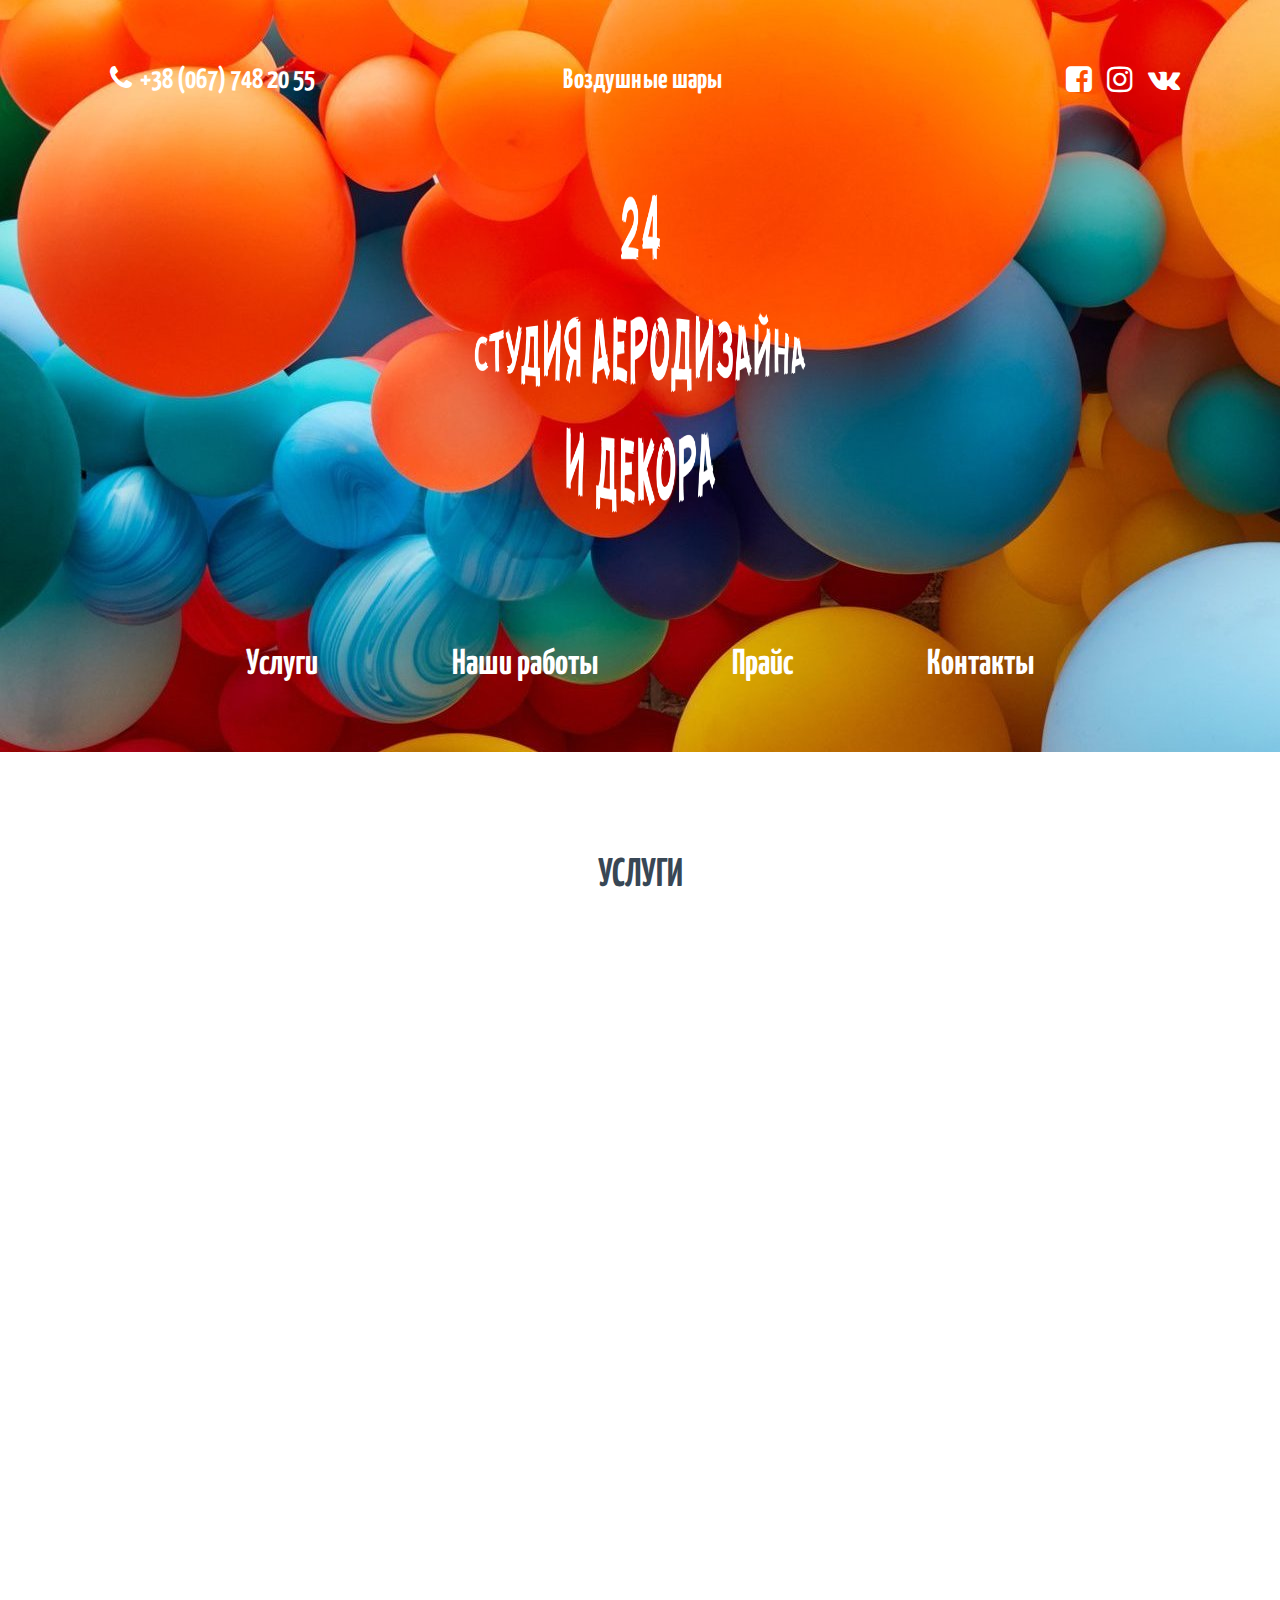
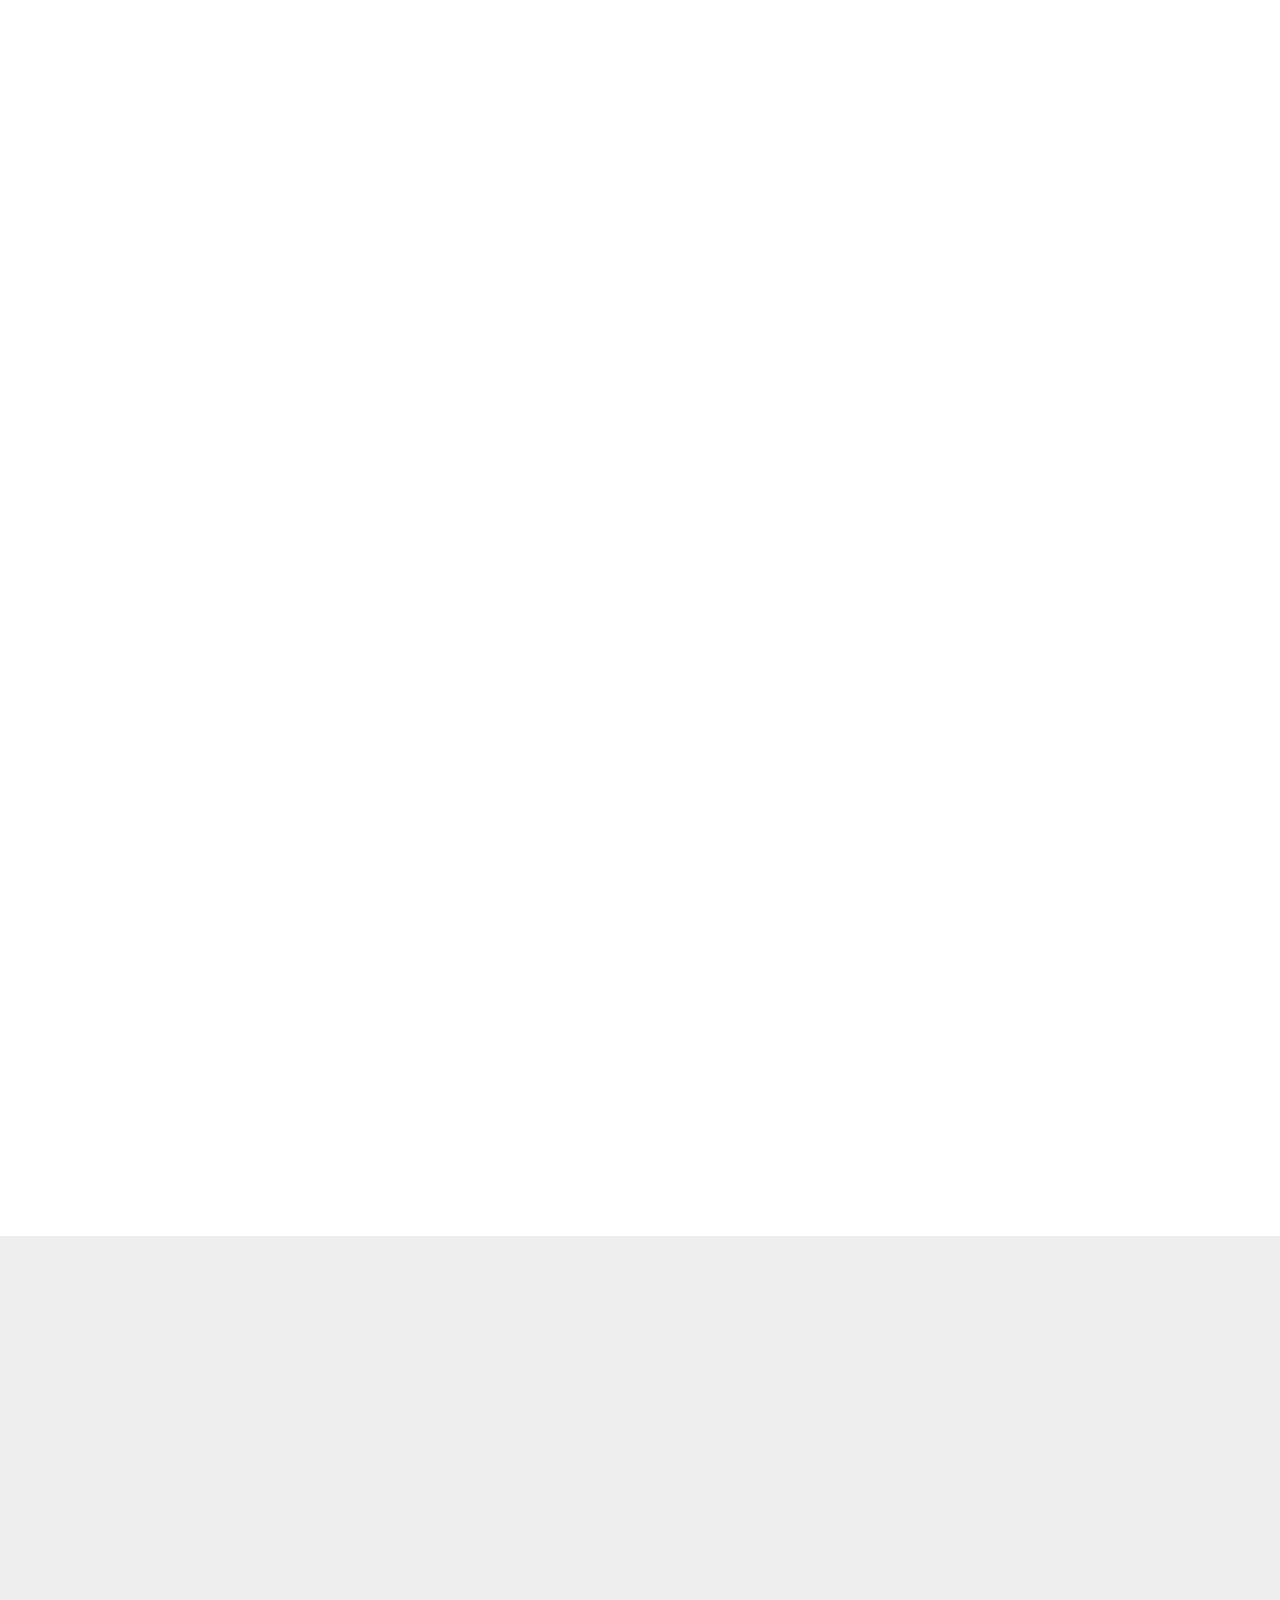
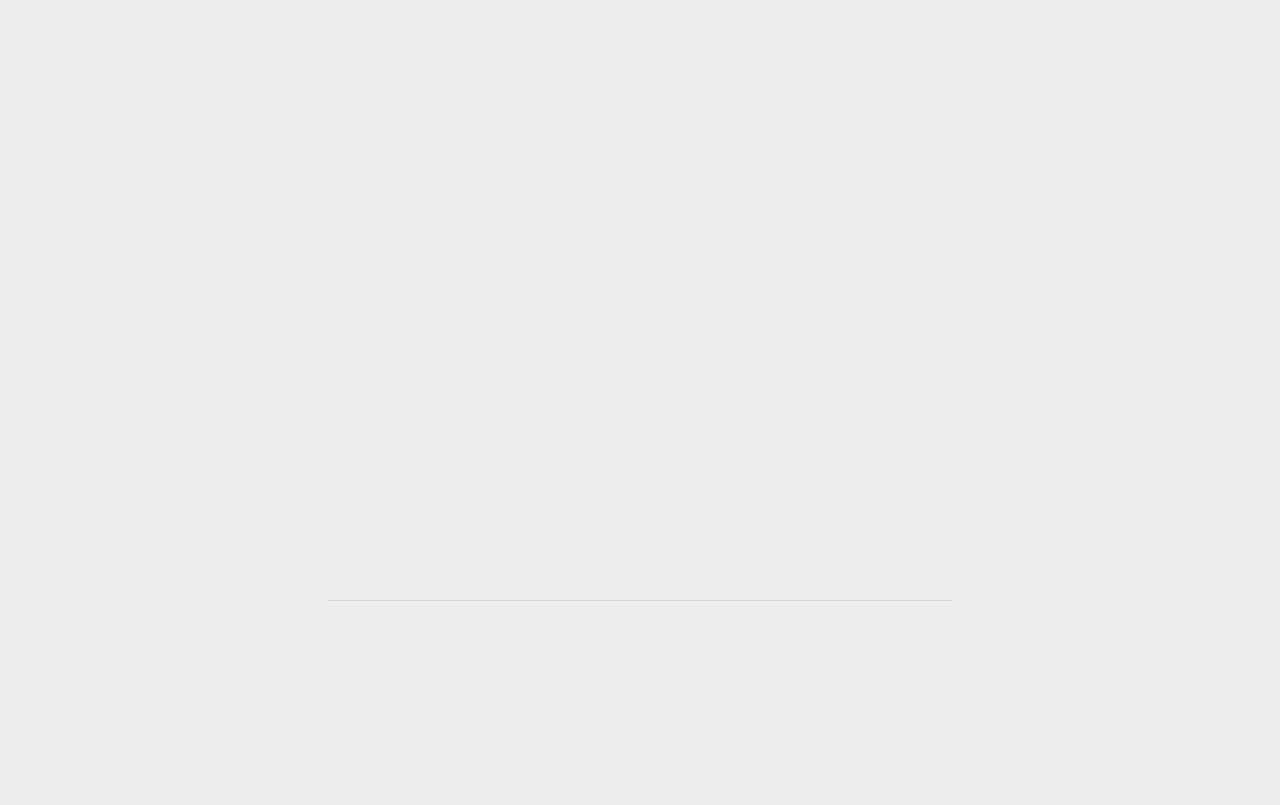
<file: index.html>
<!DOCTYPE html>
<html>
<head>
	<meta charset="utf-8">
	<meta name="description" content="Воздушные шары в Кривой Роге. Студия аэродизайна и декора '24'" >
	
	<meta name="keywords" content="воздушные шары кривой рог, воздушные шары, заказать воздушные шары, заказать воздушные шары кривой рог, оформление воздушными шарами, оформление воздушными шарами кривой рог">

	<meta name="viewport" content="width=device-width, initial-scale=1, shrink-to-fit=no">

	    <title>Воздушные шары 24</title>

	<link href="https://fonts.googleapis.com/css?family=Yanone+Kaffeesatz:400,700&amp;subset=cyrillic" rel="stylesheet">
	<link rel="stylesheet" type="text/css" href="css/bootstrap.min.css">
	<link rel="stylesheet" type="text/css" href="https://maxcdn.bootstrapcdn.com/font-awesome/4.7.0/css/font-awesome.min.css">
	<link rel="stylesheet" type="text/css" href="css/animate.css">
	<link rel="stylesheet" type="text/css" href="css/main.css">
	<link rel="stylesheet" type="text/css" href="css/media.css" media="all and (max-width:1199px)">
	<script type="text/javascript" src="js/jquery-3.3.1.min.js"></script>
	<script type="text/javascript" src="js/wow.min.js"></script>
	<script type="text/javascript" src="js/main.js"></script>
</head>
<body>
	<header id="header" class="header">
		<div class="container">
			<div class="row">
				<div class="col-lg-3 col-md-3 col-sm-4 col-6">
					<p class="number wow fadeInDown" data-wow-delay="0.5s""><i class="fa fa-phone"></i>&nbsp +38 (067) 748 20 55</p>
				</div>

				<div class="col-lg-6 col-md-5 col-sm-4 col-6 d-flex justify-content-center ml-auto">
					<p class="header__title wow fadeInDown" data-wow-delay="0.5s"">Воздушные шары</p>
				</div>

				<div class="col-lg-2 col-md-3 col-sm-4 col-12 ml-auto">
					<ul class="header__icons d-flex justify-content-center wow fadeInDown" data-wow-delay="0.5s">
						<li class="icons__item none">
							<a href="https://www.facebook.com/sharykr/" title="facebook">
								<i class="fa fa-facebook-square"></i>
							</a>
						</li>

						<li class="icons__item none">
							<a href="https://www.instagram.com/shary_decor_24_kr/" title="instagram">
								<i class="fa fa-instagram"></i>
							</a>
						</li>
						<li class="icons__item none">
							<a href="https://vk.com/shari_kr" title="vkontakte">
								<i class="fa fa-vk"></i>
							</a>
						</li>
					</ul>
				</div>
			</div>

			<div class="row">
				<div class="col-xl-12 d-flex justify-content-center">
					<div class="wow fadeIn none" data-wow-duration="3s" data-wow-delay="0.5s">
					<a class="header__logo_img" href="index.html">
					<img class="logo" src="img/logo.png" alt="logo">
						</a>
					</div>
				</div>
			</div>

			<div class="row">
				<div class="col-xl-12">
					<nav class="wow fadeInUp" data-wow-delay="0.5s">
						<ul class="menu d-flex justify-content-center menu__col">
							<li class="menu__item">
								<a href="#services">Услуги</a>
							</li>
							<li class="menu__item">
								<a href="#example">Наши работы</a>
							</li>
							<li class="menu__item">
								<a href="prise.html">Прайс</a>
							</li>
							<li class="menu__item">
								<a href="contact.html">Контакты</a>
							</li>
						</ul>
					</nav>
				</div>
			</div>
		</div>
	</header>

	<section id="services" class="services">
		<div class="conteiner">
			<div class="row">
				<div class="col-xl-12">
					<h1 class="wow fadeIn" data-wow-duration="3s" data-wow-delay="1s">Услуги</h1>
				</div>
			</div>
			<div class="row  justify-content-center">
				<div class="col-xl-3 col-lg-4 col-md-5 col-sm-4">
					<div class="services__img wow fadeInLeft none" data-wow-duration="1s" data-wow-offset="20">
							<img src="img/balloonsServices.jpg" alt="Гелиевые шары">
					</div>
				</div>
				<div class="col-xl-3 col-lg-4 col-md-7 col-sm-8 col-12">
					<div class="services__items services__items_block1 wow fadeInRight" data-wow-duration="1s" data-wow-offset="20">
						<h2>Гелиевые шары</h2>
						<div class="services__text">У нас вы всегда можете купить гелиевые шары в Кривом Роге, а также заказать доставку гелиевых шаров на любой ваш праздник и торжество</div>
					</div>
				</div>
			</div>

			<div class="row  justify-content-center">
				<div class="col-xl-3 col-lg-4 col-md-7 col-sm-8 col-12">
					<div class="services__items services__items_block2 wow fadeInLeft" data-wow-duration="1s" data-wow-offset="20">
						<h2>Фигуры из шаров</h2>
						<div class="services__text">В последнее время начали пользоваться спросом композиции из шаров в виде фигур животных или растений</div>
					</div>
				</div>
				<div class="col-xl-3 col-lg-4 col-md-5 col-sm-4">
					<div class="services__img services__img_left wow fadeInRight none" data-wow-duration="1s" data-wow-offset="20">
							<img src="img/balloons_figure.jpeg" alt="Гелиевые шары">
					</div>
				</div>
			</div>

			<div class="row  justify-content-center">
				<div class="col-xl-3 col-lg-4 col-md-5 col-sm-4">
					<div class="services__img wow fadeInLeft none" data-wow-duration="1s" data-wow-offset="20">
							<img src="img/balloons_photoZone.jpg" alt="Гелиевые шары">
					</div>
				</div>
				<div class="col-xl-3 col-lg-4 col-md-7 col-sm-8 col-12">
					<div class="services__items services__items_block3 wow fadeInRight" data-wow-duration="1s" data-wow-offset="20">
						<h2>Фотозона</h2>
						<div class="services__text">Когда на носу праздник и нужно создать атмосферу веселья, радости и лёгкости, не раздумывая, закажите оформление шарами торжества в Кривом Роге</div>
					</div>
				</div>
			</div>
		</div>

	</section>

	<section id="work" class="work">
		<div class="conteiner">
			<div class="row">
				<div class="col-xl-12 col-sm-12">
					<h1 class="wow fadeIn" data-wow-duration="3s">Как мы работаем</h1>
				</div>
			</div>
			<div class="row">
				<div class="col-xl-12">
					<div class="work__block d-flex justify-content-center">
						<div class="work__items text-center wow fadeInLeft" data-wow-duration="3s" data-wow-delay="0s" data-wow-offset="50">
								<img src="img/purse.png">
							<div class="work__title">
								<h4>Удобная оплата</h4>
								<p class="none">Безналичный и наличный расчет</p>
							</div>
						</div>
						<div class="work__items text-center wow fadeInLeft" data-wow-duration="3s" data-wow-delay="0.3s" data-wow-offset="50">
							<img src="img/delivery.png">
							<div class="work__title">
								<h4>Никаких опозданий</h4>
								<p class="none">Доставляем точно в срок</p>
							</div>
						</div>
						<div class="work__items text-center wow fadeInLeft" data-wow-duration="3s" data-wow-delay="0.6s" data-wow-offset="50">
							<img src="img/tree-balloons.png">
							<div class="work__title">
								<h4>Гарантированное качество</h4>
								<p class="none">Яркие насищенне цвета</p>
							</div>
						</div>
						<div class="work__items text-center wow fadeInLeft" data-wow-duration="3s" data-wow-delay="0.9s" data-wow-offset="50">
							<img src="img/galery.png">
							<div class="work__title">
								<h4>Предварительный просмотр</h4>
								<p class="none">Присылаем фото перед отправкой</p>
							</div>
						</div>
					</div>
				</div>
			</div>
		</div>
		
	</section>

	<section id="example" class="example">
		<div class="conteiner">
			<div class="row">
				<div class="col-xl-12 col-12">
					<div class="example__title">
					<h1 class="wow fadeIn" data-wow-duration="3s" data-wow-delay="0.5s">Наши работы</h1>
					</div>
				</div>
			</div>
			<div class="row  justify-content-center">
				<div class="col-xl-12 col-12 d-flex justify-content-center wow bounceIn" data-wow-duration="2s" data-wow-offset="50">
					<div class="example__img">
					<img class="img-fluid" src="img/slaider.png" alt="">
					</div>
				</div>
			</div>
		</div>
	</section>
	
	<footer id="footer" class="footer">
		<div class="conteiner">
			<div class="row justify-content-center">
				<div class="col-lg-6 col-md-7 col-sm-8 col-10">
					<hr class="footer__hr">
				</div>
			</div>
			<div class="row justify-content-center">
				<div class="col-xl-6 col-md-8 col-sm-9">
					<div class="footer__box d-flex">
						<p class="number footer__number wow fadeInLeft" data-wow-duration="2s"><i class="fa fa-phone"></i>&nbsp +38 (067) 748 20 55</p>
					
					
						<a class="footer__link wow fadeIn" data-wow-duration="2s" href="#header"><img src="img/logo-grey.png" alt="" class="footer__logo none"></a>
					
					
						<ul class="icons footer__item d-flex wow fadeInRight" data-wow-duration="2s">
							<li class="icons__item footer__icons">
								<a href="https://www.facebook.com/sharykr/" title="facebook">
									<i class="fa fa-facebook-square"></i>
								</a>
							</li>

							<li class="icons__item footer__icons">
								<a href="https://www.instagram.com/shary_decor_24_kr/" title="instagram">
									<i class="fa fa-instagram"></i>
								</a>
							</li>
							<li class="icons__item footer__icons">
								<a href="https://vk.com/shari_kr" title="vkontakte">
									<i class="fa fa-vk"></i>
								</a>
							</li>
						</ul>
					</div>
				</div>
			</div>

	</footer>

<div class="scrollup">
  <i class="fa fa-chevron-up"></i>
</div>

<script>
    new WOW().init();
</script>
</body>
</html>
</file>
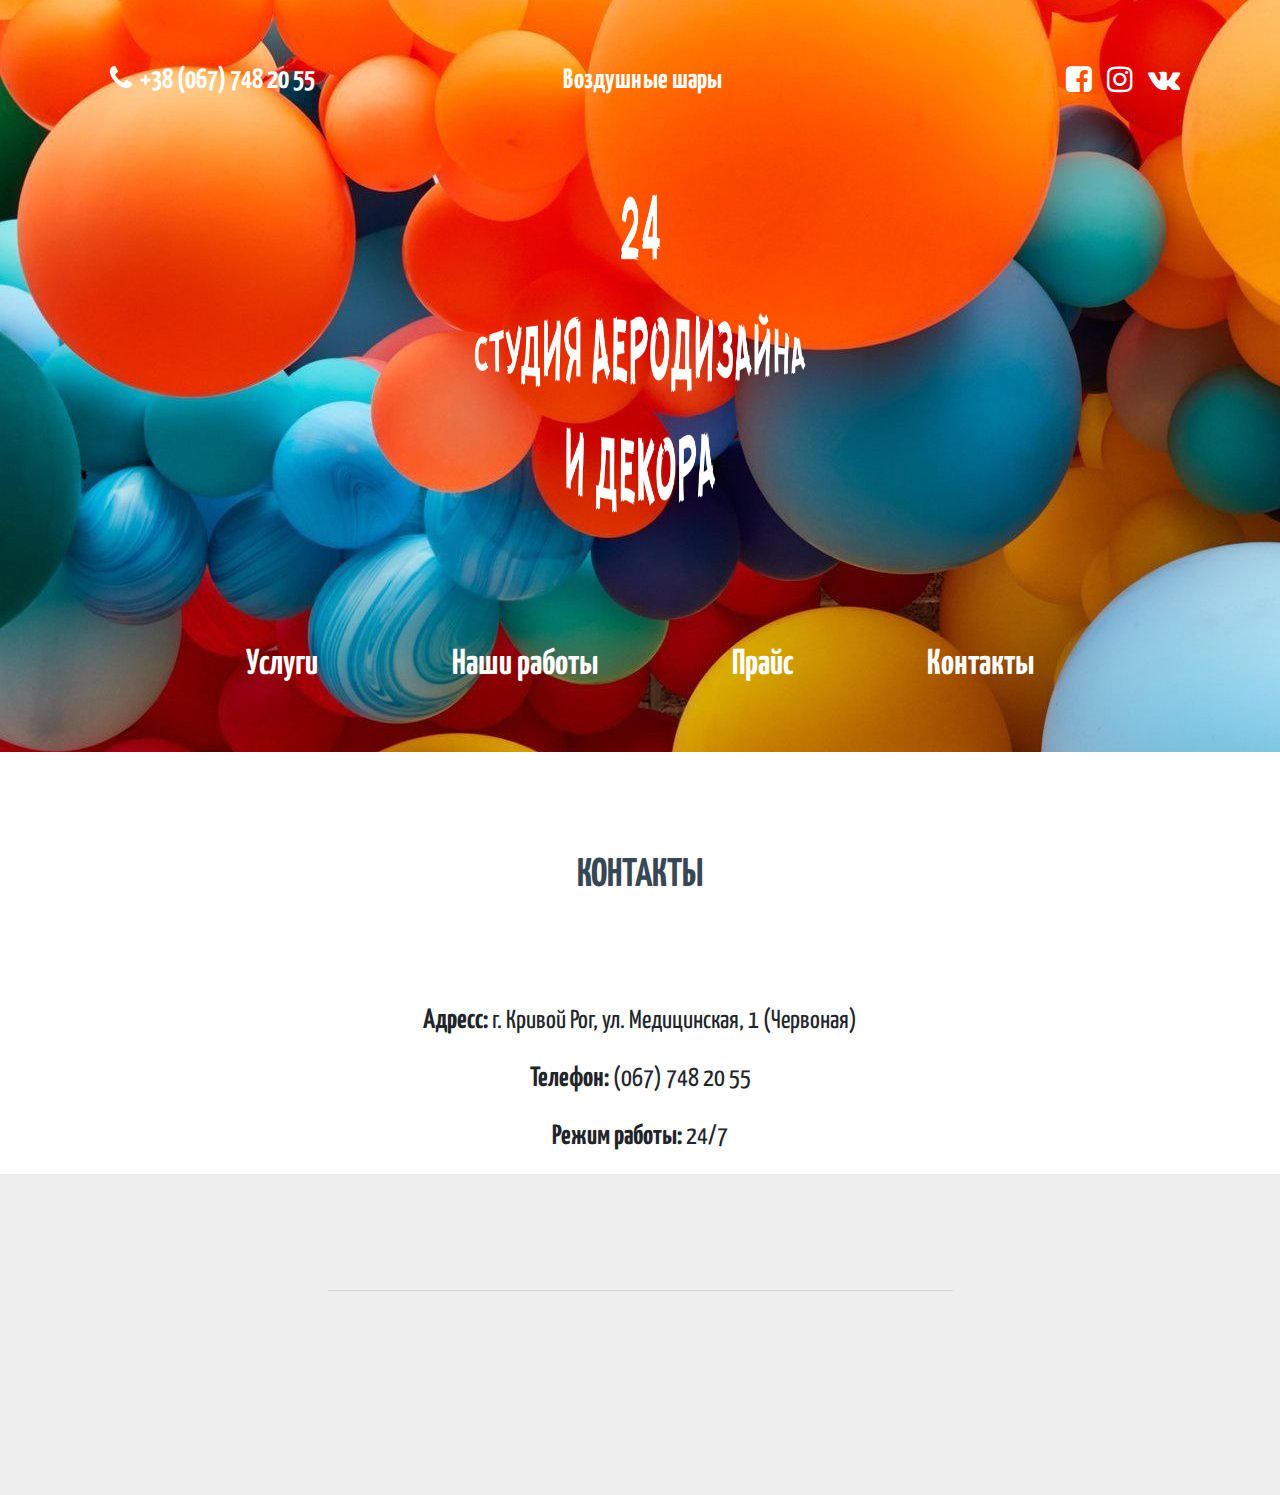
<file: contact.html>
<!DOCTYPE html>
<html lang="en">
<head>
	<meta charset="UTF-8">
	<meta name="viewport" content="width=device-width, initial-scale=1, shrink-to-fit=no">
	<title>Контакты</title>
	<link href="https://fonts.googleapis.com/css?family=Yanone+Kaffeesatz:400,700&amp;subset=cyrillic" rel="stylesheet">
	<link rel="stylesheet" type="text/css" href="css/bootstrap.min.css">
	<link rel="stylesheet" type="text/css" href="https://maxcdn.bootstrapcdn.com/font-awesome/4.7.0/css/font-awesome.min.css">
	<link rel="stylesheet" type="text/css" href="css/animate.css">
	<link rel="stylesheet" type="text/css" href="css/main.css">
	<link rel="stylesheet" type="text/css" href="css/media.css" media="all and (max-width:1199px)">
	<script type="text/javascript" src="js/jquery-3.3.1.min.js"></script>
	<script type="text/javascript" src="js/wow.min.js"></script>
	<script type="text/javascript" src="js/main.js"></script>
</head>
<body>
	<header id="header" class="header">
		<div class="container">
			<div class="row">
				<div class="col-lg-3 col-md-3 col-sm-4 col-6">
					<p class="number wow fadeInDown" data-wow-delay="0.5s""><i class="fa fa-phone"></i>&nbsp +38 (067) 748 20 55</p>
				</div>

				<div class="col-lg-6 col-md-5 col-sm-4 col-6 d-flex justify-content-center ml-auto">
					<p class="header__title wow fadeInDown" data-wow-delay="0.5s"">Воздушные шары</p>
				</div>

				<div class="col-lg-2 col-md-3 col-sm-4 col-12 ml-auto">
					<ul class="header__icons d-flex justify-content-center wow fadeInDown" data-wow-delay="0.5s">
						<li class="icons__item none">
							<a href="https://www.facebook.com/sharykr/" title="facebook">
								<i class="fa fa-facebook-square"></i>
							</a>
						</li>

						<li class="icons__item none">
							<a href="https://www.instagram.com/shary_decor_24_kr/" title="instagram">
								<i class="fa fa-instagram"></i>
							</a>
						</li>
						<li class="icons__item none">
							<a href="https://vk.com/shari_kr" title="vkontakte">
								<i class="fa fa-vk"></i>
							</a>
						</li>
					</ul>
				</div>
			</div>

			<div class="row">
				<div class="col-xl-12 d-flex justify-content-center">
					<div class="wow fadeIn none" data-wow-duration="3s" data-wow-delay="0.5s">
					<a class="header__logo_img" href="index.html">
					<img class="logo" src="img/logo.png" alt="logo">
						</a>
					</div>
				</div>
			</div>

			<div class="row">
				<div class="col-xl-12">
					<nav class="wow fadeInUp" data-wow-delay="0.5s">
						<ul class="menu d-flex justify-content-center menu__col">
							<li class="menu__item">
								<a href="index.html#services">Услуги</a>
							</li>
							<li class="menu__item">
								<a href="index.html#example">Наши работы</a>
							</li>
							<li class="menu__item">
								<a href="prise.html">Прайс</a>
							</li>
							<li class="menu__item">
								<a href="contact.html">Контакты</a>
							</li>
						</ul>
						</ul>
					</nav>
				</div>
			</div>
		</div>
	</header>

	<section id="contact" class="contact">
		<div class="conteiner">
			<div class="row">
				<div class="col-12">
					<h1 class="wow fadeIn" data-wow-duration="3s" data-wow-delay="1s">Контакты</h1>
				</div>
			</div>
			<div class="row">
				<div class="col-12">
					<div class="contact__text text-center">
					<p><span>Адресс:</span> г. Кривой Рог, ул. Медицинская, 1 (Червоная) </p>
					<p><span>Телефон:</span> (067) 748 20 55</p>
					<p><span>Режим работы:</span> 24/7</p>
				</div>
			</div>
		</div>
	</section>



	<footer id="footer" class="footer">
		<div class="conteiner">
			<div class="row justify-content-center">
				<div class="col-lg-6 col-md-7 col-sm-8 col-10">
					<hr class="footer__hr">
				</div>
			</div>
			<div class="row justify-content-center">
				<div class="col-xl-6 col-md-8 col-sm-9">
					<div class="footer__box d-flex">
						<p class="number footer__number wow fadeInLeft" data-wow-duration="2s"><i class="fa fa-phone"></i>&nbsp +38 (067) 748 20 55</p>
					
					
						<a class="footer__link wow fadeIn" data-wow-duration="2s" href="#header"><img src="img/logo-grey.png" alt="" class="footer__logo none"></a>
					
					
						<ul class="icons footer__item d-flex wow fadeInRight" data-wow-duration="2s">
							<li class="icons__item footer__icons">
								<a href="https://www.facebook.com/sharykr/" title="facebook">
									<i class="fa fa-facebook-square"></i>
								</a>
							</li>

							<li class="icons__item footer__icons">
								<a href="https://www.instagram.com/shary_decor_24_kr/" title="instagram">
									<i class="fa fa-instagram"></i>
								</a>
							</li>
							<li class="icons__item footer__icons">
								<a href="https://vk.com/shari_kr" title="vkontakte">
									<i class="fa fa-vk"></i>
								</a>
							</li>
						</ul>
					</div>
				</div>
			</div>

	</footer>
<div class="scrollup">
  <i class="fa fa-chevron-up"></i>
</div>
<script>
    new WOW().init();
</script>
	
</body>
</html>
</file>
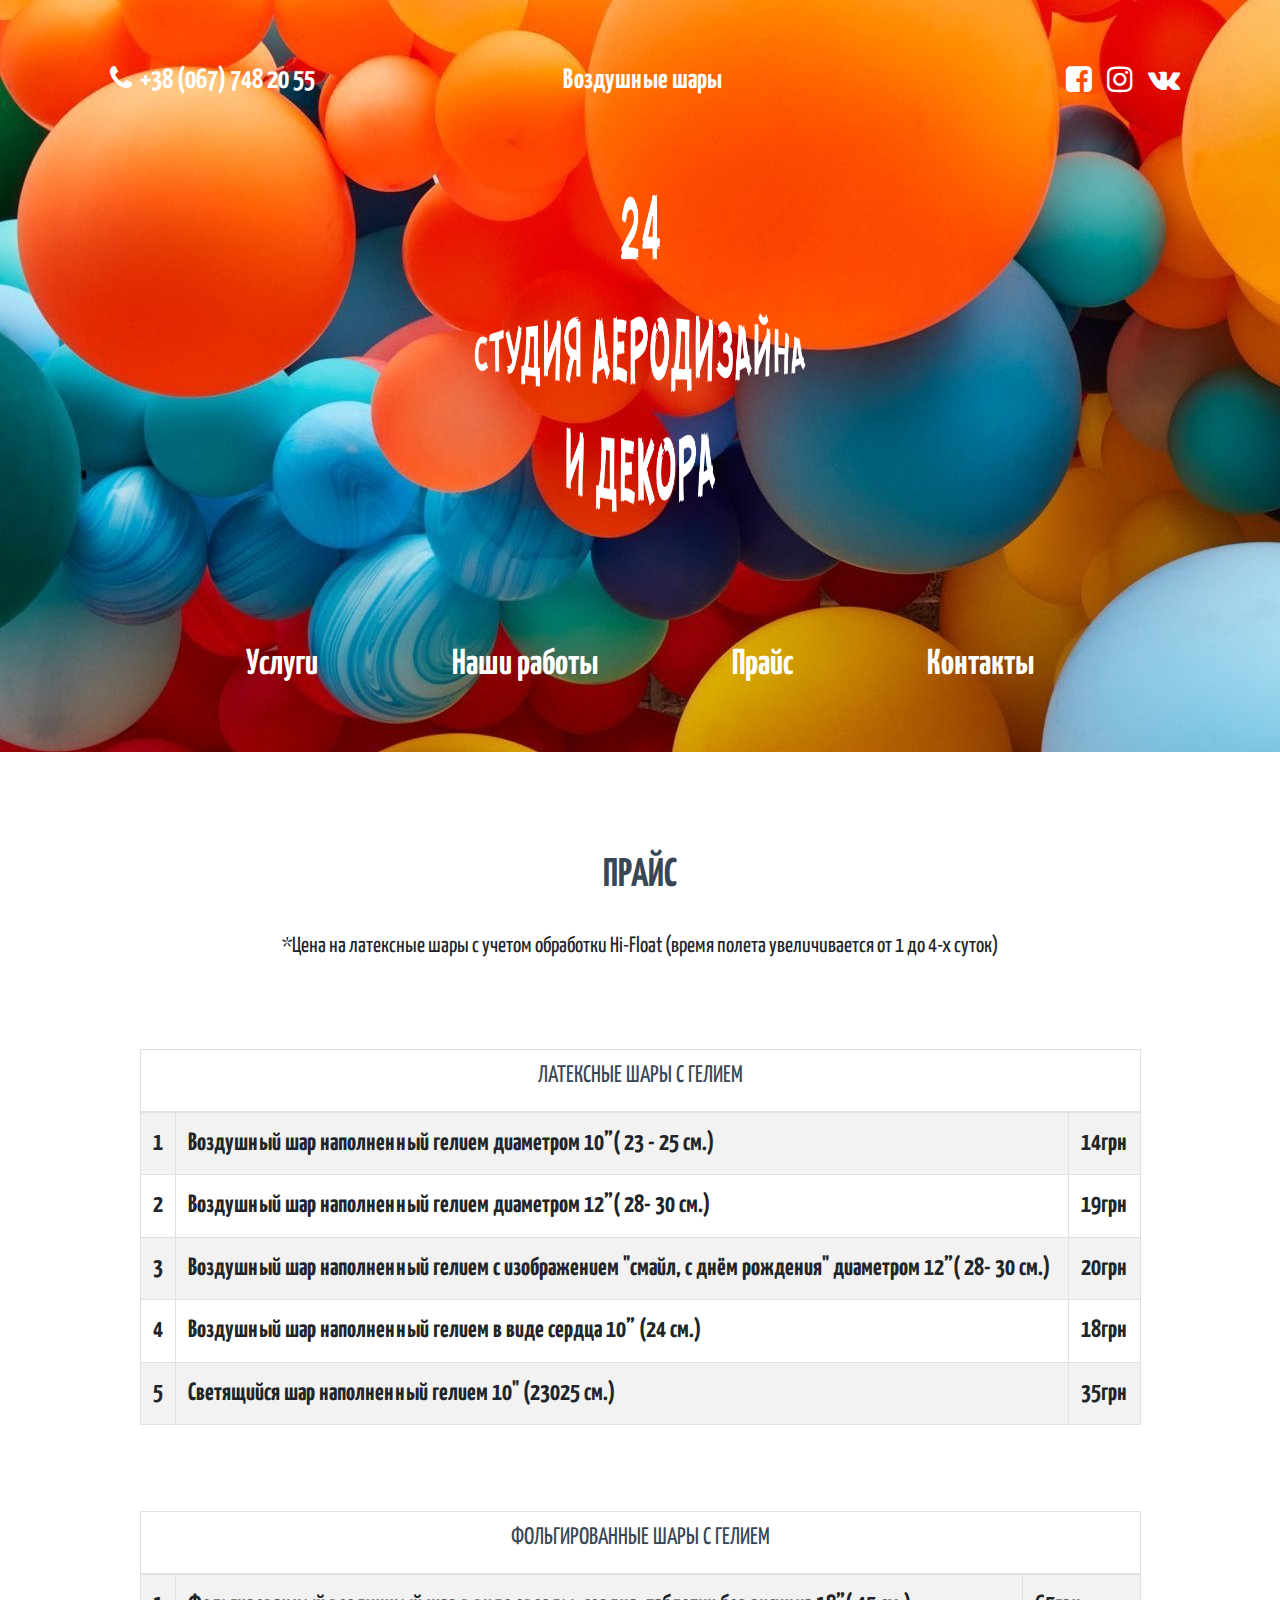
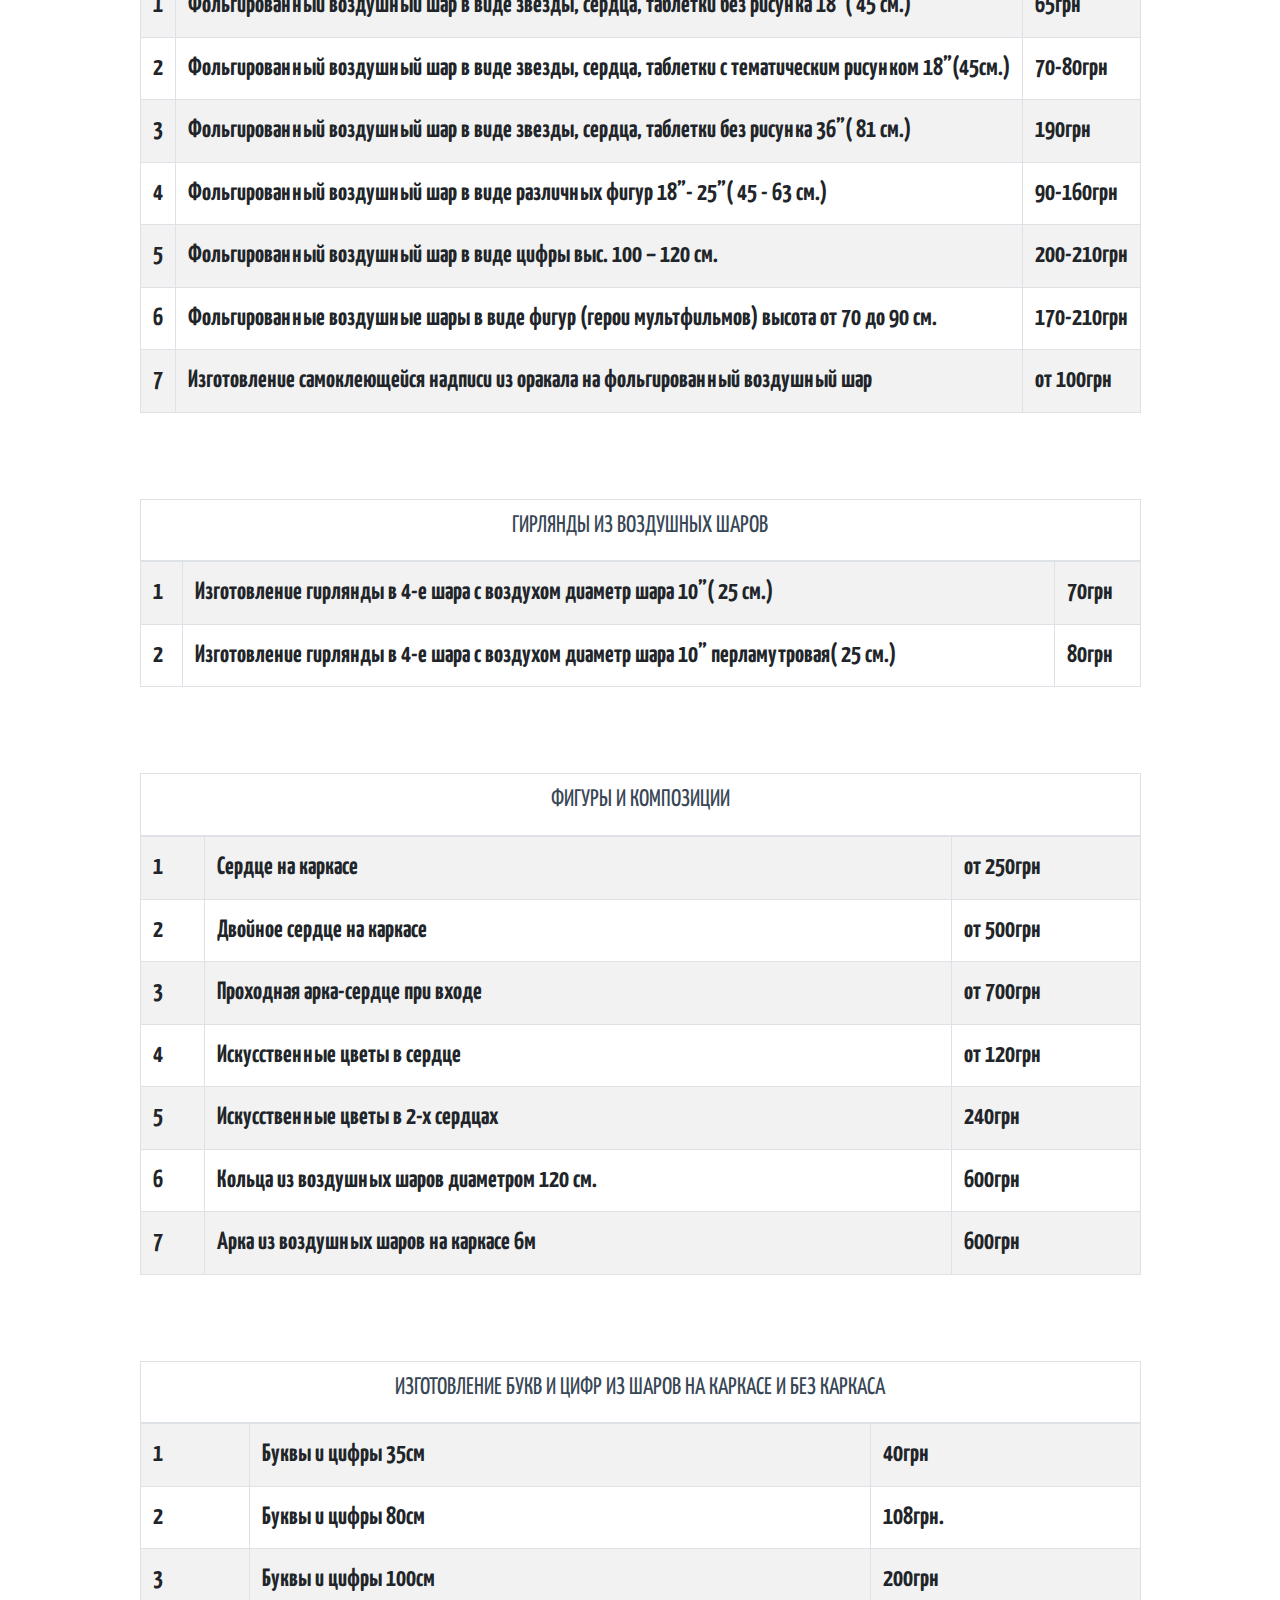
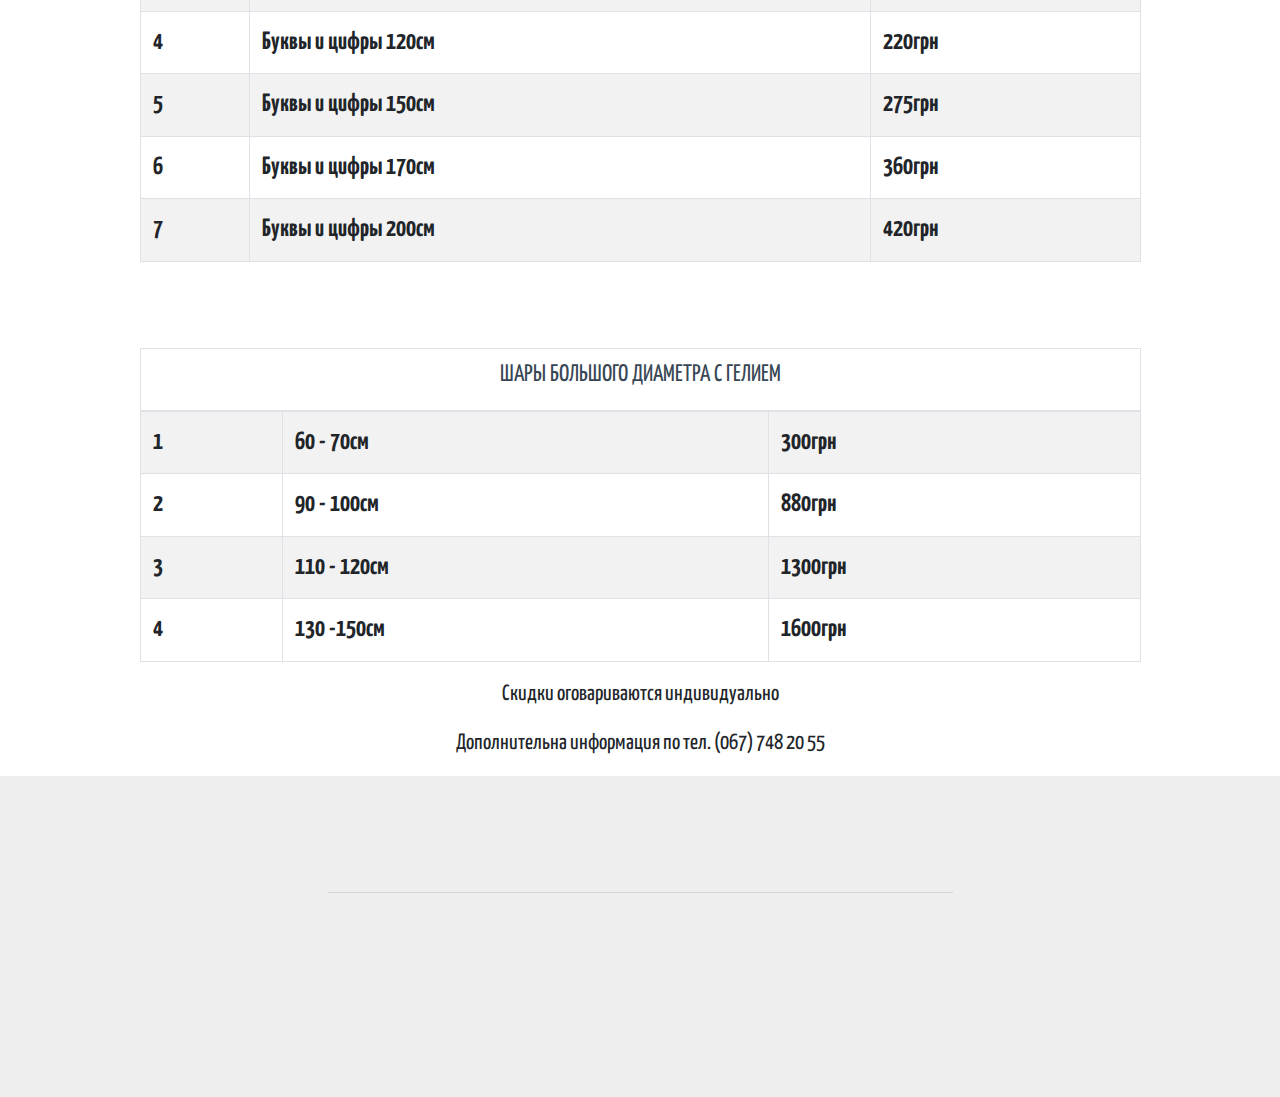
<file: prise.html>
<!DOCTYPE html>
<html lang="en">
<head>
	<meta charset="UTF-8">
	<meta name="viewport" content="width=device-width, initial-scale=1, shrink-to-fit=no">
	<title>Прайс</title>
	<link href="https://fonts.googleapis.com/css?family=Yanone+Kaffeesatz:400,700&amp;subset=cyrillic" rel="stylesheet">
	<link rel="stylesheet" type="text/css" href="css/bootstrap.min.css">
	<link rel="stylesheet" type="text/css" href="https://maxcdn.bootstrapcdn.com/font-awesome/4.7.0/css/font-awesome.min.css">
	<link rel="stylesheet" type="text/css" href="css/animate.css">
	<link rel="stylesheet" type="text/css" href="css/main.css">
	<link rel="stylesheet" type="text/css" href="css/media.css" media="all and (max-width:1199px)">
	<link rel="stylesheet" type="text/css" href="css/prise-style.css">

	<script type="text/javascript" src="js/jquery-3.3.1.min.js"></script>
	<script type="text/javascript" src="js/wow.min.js"></script>
	<script type="text/javascript" src="js/main.js"></script>
</head>
<body>
	<header id="header" class="header">
		<div class="container">
			<div class="row">
				<div class="col-lg-3 col-md-3 col-sm-4 col-6">
					<p class="number wow fadeInDown" data-wow-delay="0.5s""><i class="fa fa-phone"></i>&nbsp +38 (067) 748 20 55</p>
				</div>

				<div class="col-lg-6 col-md-5 col-sm-4 col-6 d-flex justify-content-center ml-auto">
					<p class="header__title wow fadeInDown" data-wow-delay="0.5s"">Воздушные шары</p>
				</div>

				<div class="col-lg-2 col-md-3 col-sm-4 col-12 ml-auto">
					<ul class="header__icons d-flex justify-content-center wow fadeInDown" data-wow-delay="0.5s">
						<li class="icons__item none">
							<a href="https://www.facebook.com/sharykr/" title="facebook">
								<i class="fa fa-facebook-square"></i>
							</a>
						</li>

						<li class="icons__item none">
							<a href="https://www.instagram.com/shary_decor_24_kr/" title="instagram">
								<i class="fa fa-instagram"></i>
							</a>
						</li>
						<li class="icons__item none">
							<a href="https://vk.com/shari_kr" title="vkontakte">
								<i class="fa fa-vk"></i>
							</a>
						</li>
					</ul>
				</div>
			</div>

			<div class="row">
				<div class="col-xl-12 d-flex justify-content-center">
					<div class="wow fadeIn none" data-wow-duration="3s" data-wow-delay="0.5s">
						<a class="header__logo_img" href="index.html">
					<img class="logo" src="img/logo.png" alt="logo">
						</a>
					</div>
				</div>
			</div>

			<div class="row">
				<div class="col-xl-12">
					<nav class="wow fadeInUp" data-wow-delay="0.5s">
						<ul class="menu d-flex justify-content-center menu__col">
							<li class="menu__item">
								<a href="index.html#services">Услуги</a>
							</li>
							<li class="menu__item">
								<a href="index.html#example">Наши работы</a>
							</li>
							<li class="menu__item">
								<a href="prise.html">Прайс</a>
							</li>
							<li class="menu__item">
								<a href="contact.html">Контакты</a>
							</li>
						</ul>
					</nav>
				</div>
			</div>
		</div>
	</header>

	<section id="prise" class="prise">
		<div class="conteiner">
			<div class="row">
				<div class="col-12">
					<h1 class="wow fadeIn" data-wow-duration="3s" data-wow-delay="1s">Прайс</h1>
				</div>
			</div>

			<div class="row">
				<div class="col-12">
					<p class="prise__text">*Цена на латексные шары с учетом обработки Hi-Float (время полета увеличивается от 1 до 4-х суток)</p>
				</div>
			</div>

			<div class="row">
				<div class="col-12">
					<table id="table" class="table table-striped table-bordered">
						<thead>
							<tr>
								<th colspan="3"><h4>Латексные шары с гелием</h4></th>
							</tr>
						</thead>
						<tbody>
							<tr>
								<th scope="col">1</th>
								<th scope="col">Воздушный шар наполненный гелием диаметром 10”( 23 - 25 см.)</th>
								<th scope="col">14грн</th>
							</tr>
							<tr>
								<th scope="col">2</th>
								<th scope="col">Воздушный шар наполненный гелием диаметром 12”( 28- 30 см.)</th>
								<th scope="col">19грн</th>
							</tr>
							<tr>
								<th scope="col">3</th>
								<th scope="col">Воздушный шар наполненный гелием с изображением  "смайл, с днём рождения" диаметром 12”( 28- 30 см.)</th>
								<th scope="col">20грн</th>
							</tr>
							<tr>
								<th scope="col">4</th>
								<th scope="col">Воздушный шар наполненный гелием в виде сердца 10” (24 см.)</th>
								<th scope="col">18грн</th>
							</tr>
							<tr>
								<th scope="col">5</th>
								<th scope="col">Светящийся шар наполненный гелием 10" (23025 см.)</th>
								<th scope="col">35грн</th>
							</tr>
						</tbody>
					</table>
				</div>
			</div>

			<div class="row">
				<div class="col-12">
					<table id="table" class="table table-striped table-bordered">
						<thead>
							<tr>
								<th colspan="3"><h4>Фольгированные шары с гелием</h4></th>
							</tr>
						</thead>
						<tbody>
							<tr>
								<th scope="col">1</th>
								<th scope="col">Фольгированный воздушный шар в виде звезды, сердца, таблетки без рисунка  18”( 45 см.)</th>
								<th scope="col">65грн</th>
							</tr>
							<tr>
								<th scope="col">2</th>
								<th scope="col">Фольгированный воздушный шар в виде звезды, сердца, таблетки с тематическим рисунком 18”(45см.)</th>
								<th scope="col">70-80грн</th>
							</tr>
							<tr>
								<th scope="col">3</th>
								<th scope="col">Фольгированный воздушный шар в виде звезды, сердца, таблетки без рисунка  36”( 81 см.)</th>
								<th scope="col">190грн</th>
							</tr>
							<tr>
								<th scope="col">4</th>
								<th scope="col">Фольгированный воздушный шар в виде различных фигур 18”- 25”( 45 - 63 см.)</th>
								<th scope="col">90-160грн</th>
							</tr>
							<tr>
								<th scope="col">5</th>
								<th scope="col">Фольгированный воздушный шар в виде цифры выс. 100 – 120 см.</th>
								<th scope="col">200-210грн</th>
							</tr>
							<tr>
								<th scope="col">6</th>
								<th scope="col">Фольгированные воздушные шары в виде фигур (герои мультфильмов) высота  от 70 до 90 см.</th>
								<th scope="col">170-210грн</th>
							</tr>
							<tr>
								<th scope="col">7</th>
								<th scope="col">Изготовление самоклеющейся надписи из оракала на фольгированный воздушный шар</th>
								<th scope="col">от 100грн</th>
							</tr>
						</tbody>
					</table>
				</div>
			</div>

			<div class="row">
				<div class="col-12">
					<table id="table" class="table table-striped table-bordered">
						<thead>
							<tr>
								<th colspan="3"><h4>Гирлянды из воздушных шаров</h4></th>
							</tr>
						</thead>
						<tbody>
							<tr>
								<th scope="col">1</th>
								<th scope="col">Изготовление гирлянды в 4-е шара с воздухом диаметр шара 10”( 25 см.)</th>
								<th scope="col">70грн</th>
							</tr>
							<tr>
								<th scope="col">2</th>
								<th scope="col">Изготовление гирлянды в 4-е шара с воздухом диаметр шара 10” перламутровая( 25 см.)</th>
								<th scope="col">80грн</th>
							</tr>
						</tbody>
					</table>
				</div>
			</div>

			<div class="row">
				<div class="col-12">
					<table id="table" class="table table-striped table-bordered">
						<thead>
							<tr>
								<th colspan="3"><h4>Фигуры и композиции</h4></th>
							</tr>
						</thead>
						<tbody>
							<tr>
								<th scope="col">1</th>
								<th scope="col">Сердце на каркасе</th>
								<th scope="col">от 250грн</th>
							</tr>
							<tr>
								<th scope="col">2</th>
								<th scope="col">Двойное сердце на каркасе</th>
								<th scope="col">от 500грн</th>
							</tr>
							<tr>
								<th scope="col">3</th>
								<th scope="col">Проходная арка-сердце при входе</th>
								<th scope="col">от 700грн</th>
							</tr>
							<tr>
								<th scope="col">4</th>
								<th scope="col">Искусственные цветы в сердце</th>
								<th scope="col">от 120грн</th>
							</tr>
							<tr>
								<th scope="col">5</th>
								<th scope="col">Искусственные цветы в 2-х сердцах</th>
								<th scope="col">240грн</th>
							</tr>
							<tr>
								<th scope="col">6</th>
								<th scope="col">Кольца из воздушных шаров диаметром 120 см.</th>
								<th scope="col">600грн</th>
							</tr>
							<tr>
								<th scope="col">7</th>
								<th scope="col">Арка из воздушных шаров на каркасе 6м</th>
								<th scope="col">600грн</th>
							</tr>
						</tbody>
					</table>
				</div>
			</div>

			<div class="row">
				<div class="col-12">
					<table id="table" class="table table-striped table-bordered">
						<thead>
							<tr>
								<th colspan="3"><h4>Изготовление  букв и цифр из шаров на каркасе и без каркаса</h4></th>
							</tr>
						</thead>
						<tbody>
							<tr>
								<th scope="col">1</th>
								<th scope="col">Буквы и цифры 35см</th>
								<th scope="col">40грн</th>
							</tr>
							<tr>
								<th scope="col">2</th>
								<th scope="col">Буквы и цифры 80см</th>
								<th scope="col">108грн.</th>
							</tr>
							<tr>
								<th scope="col">3</th>
								<th scope="col">Буквы и цифры 100см</th>
								<th scope="col">200грн</th>
							</tr>
							<tr>
								<th scope="col">4</th>
								<th scope="col">Буквы и цифры 120см</th>
								<th scope="col">220грн</th>
							</tr>
							<tr>
								<th scope="col">5</th>
								<th scope="col">Буквы и цифры 150см</th>
								<th scope="col">275грн</th>
							</tr>
							<tr>
								<th scope="col">6</th>
								<th scope="col">Буквы и цифры 170см</th>
								<th scope="col">360грн</th>
							</tr>
							<tr>
								<th scope="col">7</th>
								<th scope="col">Буквы и цифры 200см</th>
								<th scope="col">420грн</th>
							</tr>
						</tbody>
					</table>
				</div>
			</div>


			<div class="row">
				<div class="col-12">
					<table id="table" class="table table-striped table-bordered">
						<thead>
							<tr>
								<th colspan="3"><h4>Шары большого диаметра с гелием</h4></th>
							</tr>
						</thead>
						<tbody>
							<tr>
								<th scope="col">1</th>
								<th scope="col">60 - 70см</th>
								<th scope="col">300грн</th>
							</tr>
							<tr>
								<th scope="col">2</th>
								<th scope="col">90 - 100см</th>
								<th scope="col">880грн</th>
							</tr>
							<tr>
								<th scope="col">3</th>
								<th scope="col">110 - 120см</th>
								<th scope="col">1300грн</th>
							</tr>
							<tr>
								<th scope="col">4</th>
								<th scope="col">130 -150см</th>
								<th scope="col">1600грн</th>
							</tr>
						</tbody>
					</table>
				</div>
			</div>

			<div class="row">
				<div class="col-12">
					<p class="prise__text">Cкидки оговариваются индивидуально</p>
					<p class="prise__text">Дополнительна информация по тел. (067) 748 20 55</p>
				</div>
			</div> 
		</div>
	</section>


	<footer id="footer" class="footer">
		<div class="conteiner">
			<div class="row justify-content-center">
				<div class="col-lg-6 col-md-7 col-sm-8 col-10">
					<hr class="footer__hr">
				</div>
			</div>
			<div class="row justify-content-center">
				<div class="col-xl-6 col-md-8 col-sm-9">
					<div class="footer__box d-flex">
						<p class="number footer__number wow fadeInLeft" data-wow-duration="2s"><i class="fa fa-phone"></i>&nbsp +38 (067) 748 20 55</p>
					
					
						<a class="footer__link wow fadeIn" data-wow-duration="2s" href="#header"><img src="img/logo-grey.png" alt="" class="footer__logo none"></a>
					
					
						<ul class="icons footer__item d-flex wow fadeInRight" data-wow-duration="2s">
							<li class="icons__item footer__icons">
								<a href="https://www.facebook.com/sharykr/" title="facebook">
									<i class="fa fa-facebook-square"></i>
								</a>
							</li>

							<li class="icons__item footer__icons">
								<a href="https://www.instagram.com/shary_decor_24_kr/" title="instagram">
									<i class="fa fa-instagram"></i>
								</a>
							</li>
							<li class="icons__item footer__icons">
								<a href="https://vk.com/shari_kr" title="vkontakte">
									<i class="fa fa-vk"></i>
								</a>
							</li>
						</ul>
					</div>
				</div>
			</div>

	</footer>
<div class="scrollup">
  <i class="fa fa-chevron-up"></i>
</div>
<script>
    new WOW().init();
</script>
	
</body>
</html>
</file>
<file: css/main.css>
/*specification*/
*{
	box-sizing: border-box;
}

html {
	width: 100%;
	max-width: 100%;
	overflow-x: hidden;
}

body {
	font-family: 'Yanone Kaffeesatz', sans-serif;
	margin: 0px; 
	padding: 0px;
	width: 100%;
	max-width: 100%;
	overflow-x: hidden;
}

ul, li {
	display: block;
	margin: 0;
	padding: 0;
}

h1, h2, h3 {
	font-weight: 700;
	color: #384755;
	text-align: center;
	text-transform: uppercase;
}

h1 {
	margin: 100px 0;
}


h2 {
	text-align: left;
}

h4 {
	font-weight: 400;
	color: #384755;
	text-transform: uppercase;
}

/*HEADER*/

.header {
	background: url(../img/bgHeader2.jpg) no-repeat;
	background-clip: border-box;
	color: #fff;
	padding-top: 60px;
	padding-bottom: 50px;
}

.number, .header__title {
	font-size: 28px;
	font-weight: 700;
	text-align: center;
}

.header__title {
	margin-left: -90px;
}

.icons__item a {
	font-size: 30px;
	color: #fff;
	margin-left: 15px;
}

.icons__item a:hover {
	color: rgba(255,255,255, 0.5);
}


.logo {
	width: 500px;
	height: 500px;
}

.header__logo_img img:hover {
	transform: scale(1.03);
}

.menu {
	margin-top: 10px;
}

.menu__item {
	margin: 0 57px;
	padding: 10px;
}

.menu__item a {
	font-size: 36px;
	font-weight: 700;
	color: #fff;
}

.menu__item a:hover {
	color: rgba(95,97,71,0.7);
}


/*section SERVICE*/

.services {
	color: #384755;
}
/*!!!!!!!!!*/
.services__img, .services__items {
	margin-bottom: 100px;
}

.services__img img {
	width: 500px;
	height: 315px;
}

.services__img_left{
	margin-left: -100px;
	margin-right: 0px;
}


.services__items {
	color: #384755;
	margin-top: 35px;
	padding: 40px 50px;
	width: 400px;
	height: 250px;
	font-size: 20px;
	background: #fff;
	box-shadow: 0 0 8px rgba(0,0,0,0.5);
}

.services__items_block1 {
	border-right: 8px solid #f1a80d;
}

.services__items_block2 {
	border-left: 8px solid #07cc46;
	position: relative;
	z-index: 2000;
}

.services__items_block3 {
	border-right: 8px solid #e70633;
}

/*sectoin WORK*/

.work {
	margin: 50px 0;
}

.work__items img {
	width: 100px;
	height: 100px;

}

.work__title {
	padding: 20px;
}

.work__title p {
	padding: 10px;
	font-size: 20px;
}

/*section EXAMPLE*/

.example {
	background: #eee;
}

/*section FOOTER*/

.footer {
	padding-top: 100px;
	background: #eee;
	color: #384755;
}

.footer__hr {
	height: 8px;
	color: #ddd;
}

.footer__box {
	align-items: center;
}

.footer__link {
	width: 60%;
	display: flex;
	justify-content: center;
}

.footer__logo {
	width: 180px;
	height: 180px;
}

.footer__link img:hover {
	opacity: 0.5;
}

.footer__icons a i {
	color: #384755;
}

.footer__icons a i:hover {
	color: rgba(0,0,0,0.5);
	}

}

.contact {
	display: flex;
	justify-content: center;
}

.contact__text {
	font-size: 26px;
}

.contact__text span {
	font-size: 28px;
	font-weight: 700;
}


.scrollup {
	position: fixed;
	color: #fff;
	background-color: #eea500;
	right: 10px;
	bottom: 10px;
	padding: 4px 10px;
	font-size: 30px;
	border-top-left-radius: 4px;
	border-top-right-radius: 4px;
	cursor: pointer;
	display: none;
	text-align: center;
}
.scrollup:hover {
	background-color: grey;
}
</file>
<file: css/media.css>
.header__title {
	margin-left: 0px;
	}

.footer__box {
	justify-content: space-around;
}

.services__img_left {
	overflow: hidden;
}

@media all and (max-width:991px){
	.menu__item {
		margin: 0 15px;
	}

	.services__items_block2 {
		margin-left: 40px;
	}

	.services__img_left{
	margin-left: -160px;
	}
}

@media all and (max-width:840px){
	.header {
		padding-top: 30px;
		padding-bottom: 30px;
	}

	.logo {
		width: 300px;
		height: 300px;
	}

	.menu__item {
		width: 100%;
	}

	.services__items {
		padding: 30px 30px;
	}

	.services__items_block2 {
		margin-left: 40px;
	}

	.services__img_left{
	margin-left: -160px;
	}

	.work__items {
		width: 25%;
		text-align: center; 
	}

	.work__title h4 {
		font-size: 20px;
		height: 30px;
		margin-bottom: 20px;
	}

	.example {
		height: 600px;
		margin: 0px;
		padding: 0px;
	}
	
	.example__title {
		height: 80px;
		margin-bottom: 0px;
		padding-bottom: 0px;
	}

	.example__img {
		display: flex;
		justify-content: space-around;
		width: 80%;
		height: 70%;
	}
}

@media all and (max-width:575px) {
	
	.none {
		display: none;
	}

	
	.menu__col {
		flex-direction: column;
		text-align: center;
	}
	
	.menu__col li {
		margin: 0px;
		padding: 0px;
		width: 100%;
		height: 60px;
		background: rgba(200,200,200,0.3);
		border: 1px solid grey;
		border-radius: 5px;
	}

	.menu__col li:hover {
		background: rgba(250,198,65,0.5);
	}

	.menu__col li a {
		text-decoration: none;
	}

	h1 {
	margin: 40px 0;
	}

	.services__items {
	margin: 30px auto;
	}

	.services__items_block1 {
	border-bottom: 8px solid #f1a80d;
	}

	.services__items_block2 {
	border-bottom: 8px solid #07cc46;
	}

	.services__items_block3 {
	border-bottom: 8px solid #e70633;
	}
	
	.work__block {
		flex-direction: column;
		align-items: center;
	}

	.work__items {
		margin-bottom: 20px;
		width: 100%;
	}

	.work__title h4 {
		text-align: center;
	}
	
	.example__img {
		height: 60%;
		margin-bottom: 0px;
		padding-bottom: 0px;
	}

	.footer {
		padding-top: 0px;
	}

	.footer__box {
		flex-direction: column;
	}


	@media all and (max-width:420px) {
		.header, .services, .work, .example, .footer, .work__items, .prise, .contact, .services__items {
			width: 100%;
			min-width: 300px;
		}
	}
}
</file>
<file: css/prise-style.css>
.prise {
	display: flex;
	justify-content: center;
}

.prise__text {
	font-size: 22px;
	text-align: center;
}

.prise h1 {
	margin-bottom: 30px;
}

table {
	font-size: 25px;
	margin-top: 70px;
}

tr, th {
	text-align: left;
}

th>h4 {
	text-align: center;
}

tbody>tr:hover {
	background-color: rgba(243,217,23,0.5) !important;
}
</file>
